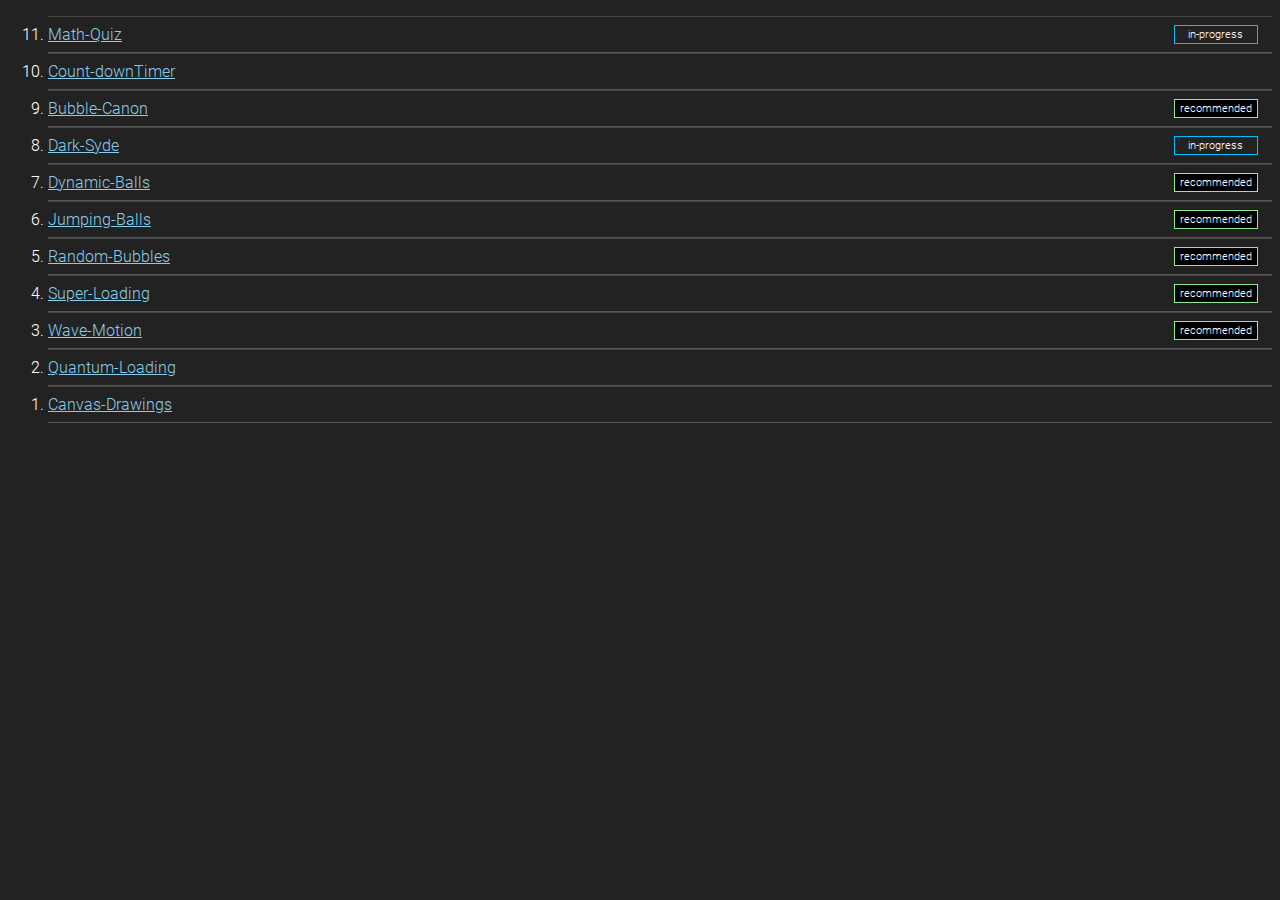
<file: index.html>
<!DOCTYPE html>
<html>

<head>
    <meta charset="UTF-8">
    <meta name="viewport" content="width=device-width, initial-scale=1">
    <title>Web-Practice01</title>
    <link rel="stylesheet" type="text/css" href="./style.css">
    <script src="res/utility-methods.js"></script>
</head>

<body>
    <div>
    <ol class = "links" reversed>
        
        
        <li>
            <a href="Math-Quiz/index.html" target="_blank" >Math-Quiz</a>
            <span class="tag-inprogress">in-progress</span>
        </li>
        <li>
            <a href="Count-downTimer/index.html" target="_blank">Count-downTimer</a>
        </li>
        <li>
            <a href="Bubble-Canon/index.html" target="_blank" >Bubble-Canon</a>
            <span class="tag-recommended">recommended</span>
        </li>
        <li>
            <a href="Dark-Syde/index.html" target="_blank" >Dark-Syde</a>
            <span class="tag-inprogress">in-progress</span>
        </li>
        <li>
            <a href="Dynamic-Balls/index.html" target="_blank" >Dynamic-Balls</a>
            <span class="tag-recommended">recommended</span>
        </li>
        <li>
            <a href="Jumping-Balls/index.html" target="_blank" >Jumping-Balls</a>
            <span class="tag-recommended">recommended</span>
        </li>
        <li>
            <a href="Random-Bubbles/index.html" target="_blank" >Random-Bubbles</a>
            <span class="tag-recommended">recommended</span>
        </li>
        <li>
            <a href="Super-Loading/index.html" target="_blank" >Super-Loading</a>
            <span class="tag-recommended">recommended</span>
        </li>
        <li>
            <a href="Wave-Motion/index.html" target="_blank" >Wave-Motion</a>
            <span class="tag-recommended">recommended</span>
        </li>
        <li>
            <a href="Quantum-Loading/index.html" target="_blank" >Quantum-Loading</a>
        </li>
        <li>
            <a href="Canvas-Drawings/index.html" target="_blank" >Canvas-Drawings</a>
        </li>
        
    </ol>
    
    
    
</body>

</html>
</file>
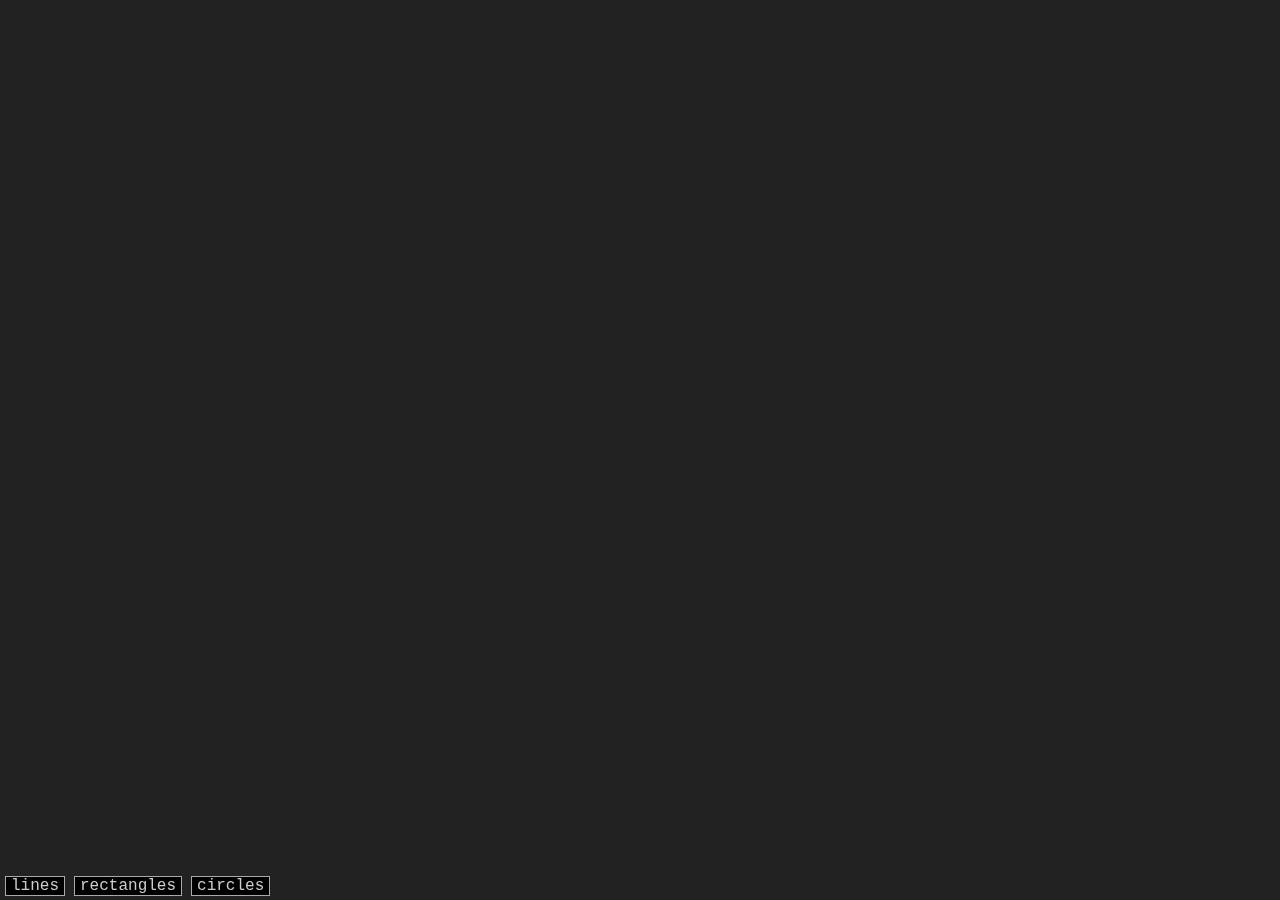
<file: Canvas-Drawings/index.html>
<!DOCTYPE html>
<html>
    <head>
        <title>Canvas-Drawings</title>
        <meta charset="UTF-8" />
        <meta name="viewport" content="width=device-width, initial-scale=1" />
        <link rel="stylesheet" type="text/css" href="./style.css" />
    </head>
    <body>
        <canvas id="canvas0c"></canvas>
        <div id="nav">
            <button id="linebtn">lines</button>
            <button id="rectbtn">rectangles</button>
            <button id="arcbtn">circles</button>
        </div>
        <script src="./script.js"></script>
    </body>
</html>
</file>
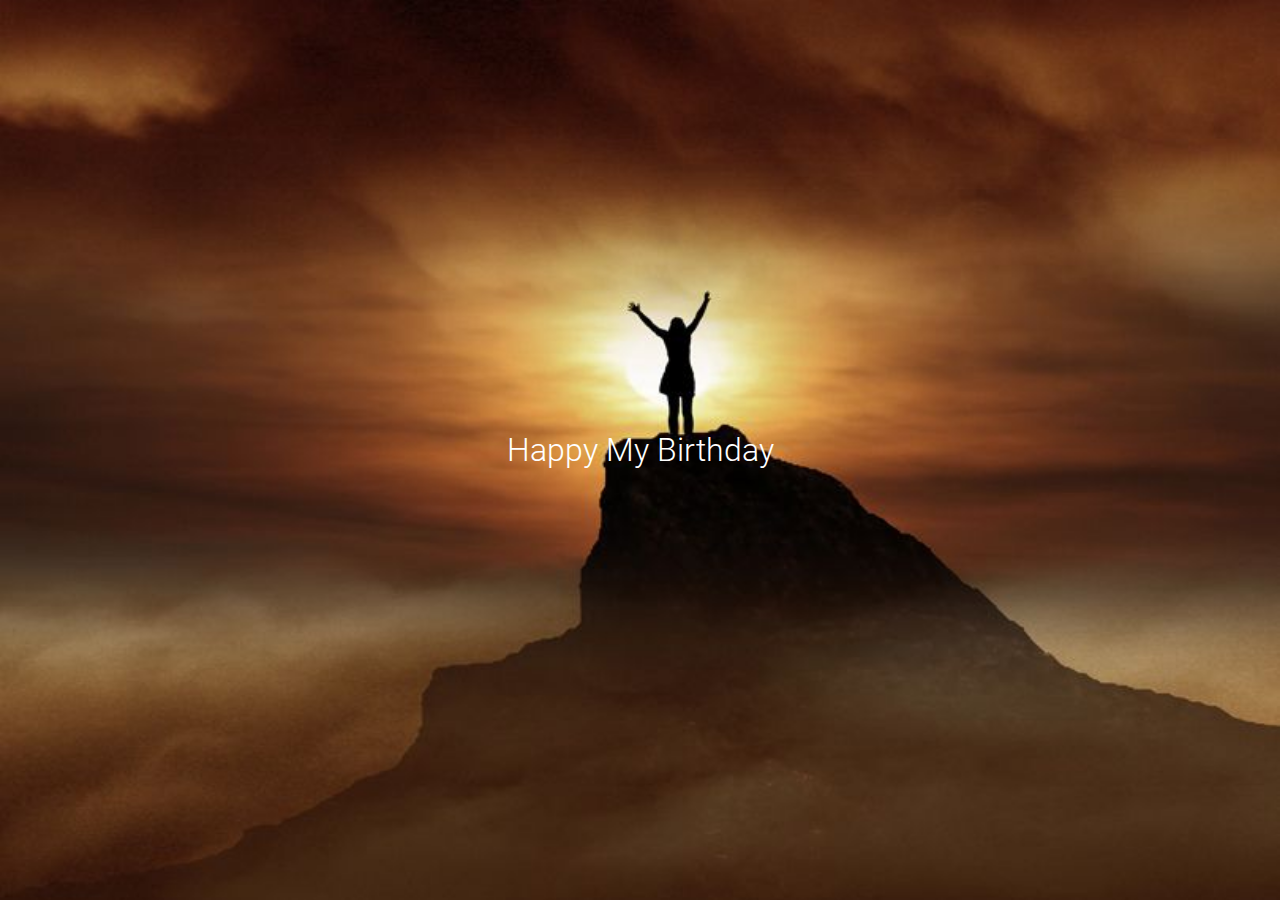
<file: Count-downTimer/index.html>
<!DOCTYPE html>
<html>

<head>
    <meta charset="UTF-8">
    <meta name="viewport" content="width=device-width, initial-scale=1">
    <title>Count-downTimer</title>
    <link rel="stylesheet" type="text/css" href="./style.css">
    <script src="./script.js" defer></script>
</head>

<body>
    <div class="text_area">
        <div class="headline">
            Happy My Birthday
        </div>
        <div class="countdown">
            
        </div>
    </div>
</body>

</html>
</file>
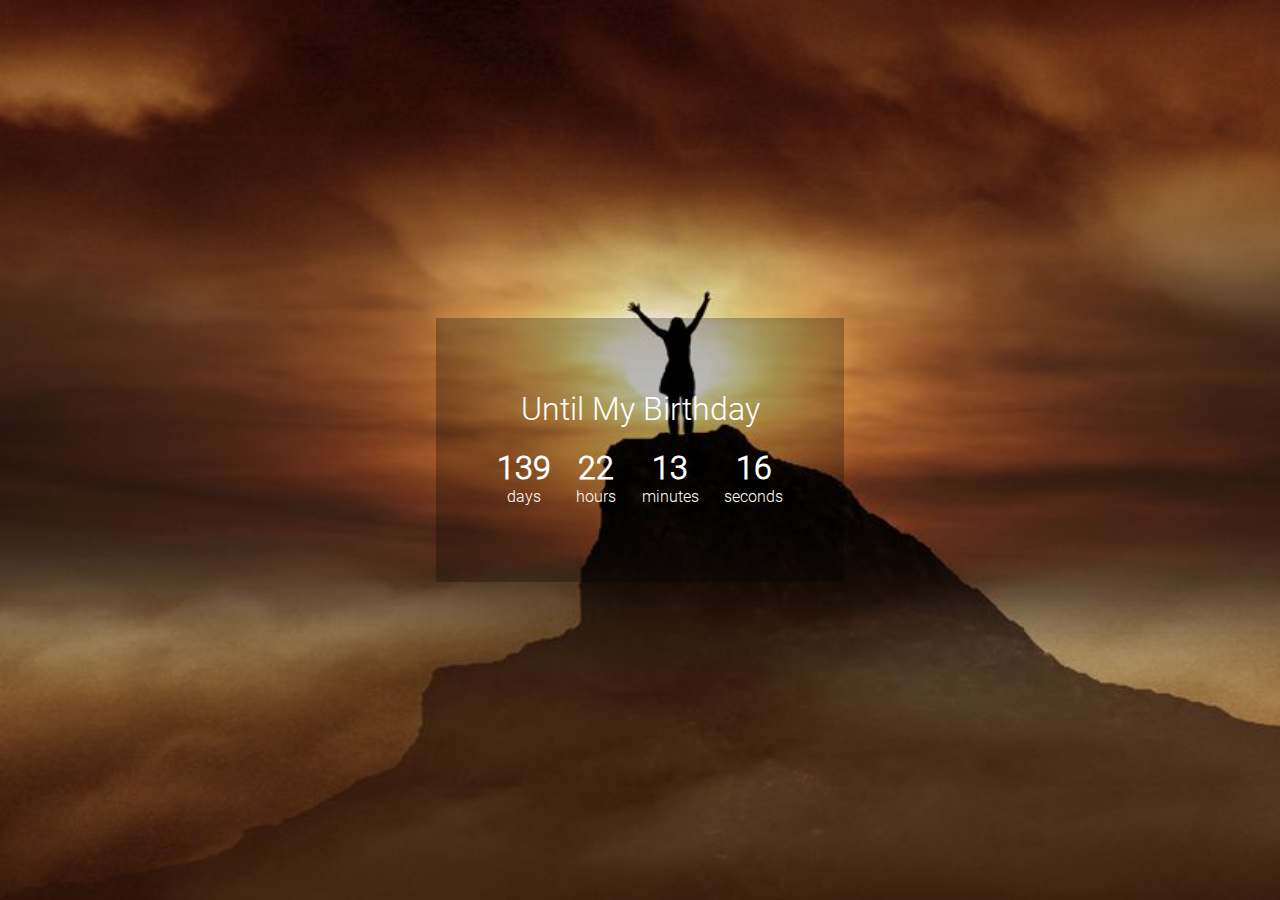
<file: Countdown-Timer/index.html>
<!DOCTYPE html>
<html>
    <head>
        <meta charset="UTF-8" />
        <meta name="viewport" content="width=device-width, initial-scale=1" />
        <title>Countdown-Timer</title>
        <link rel="stylesheet" type="text/css" href="./style.css" />
        <script src="./script.js" defer></script>
    </head>

    <body>
        <div class="text-area">
            <p class="headline">Until My Birthday</p>
            <div class="countdown-container">
                <div class="days-c">
                    <p class="big-text" id="days">100</p>
                    <span>days</span>
                </div>
                <div class="hours-c">
                    <p class="big-text" id="hours">10</p>
                    <span>hours</span>
                </div>
                <div class="minutes-c">
                    <p class="big-text" id="minutes">10</p>
                    <span>minutes</span>
                </div>
                <div class="seconds-c">
                    <p class="big-text" id="seconds">00</p>
                    <span>seconds</span>
                </div>
            </div>
        </div>
    </body>
</html>
</file>
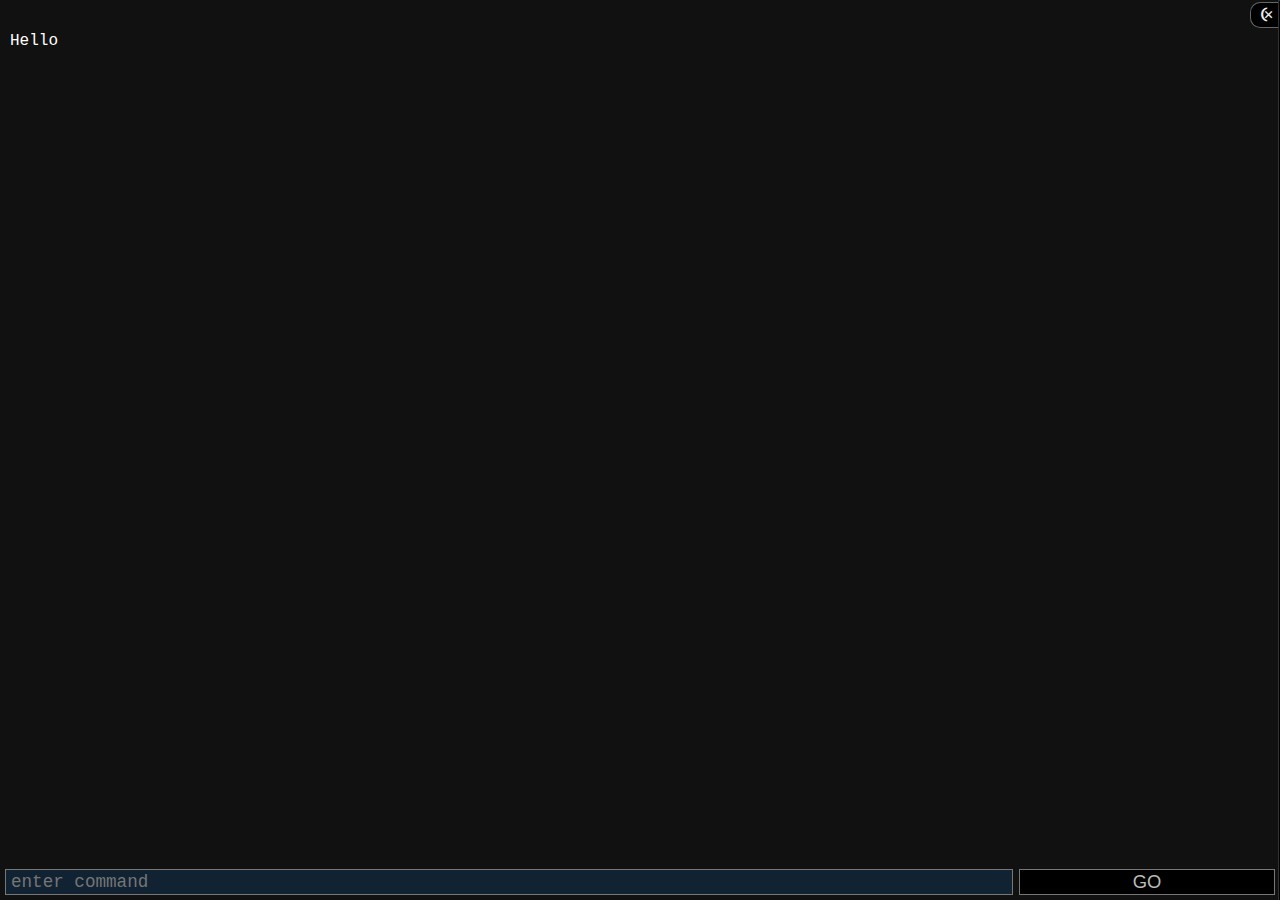
<file: Dark-Syde/index.html>
<!DOCTYPE html>
<html>
    <head>
        <title>Dark-Syde</title>
        <meta charset="UTF-8" />
        <meta
            name="viewport"
            content="width=device-width, initial-scale=1, maximum-scale=1"
        />
        <link rel="stylesheet" type="text/css" href="./style.css" />
        <script src="https://code.jquery.com/jquery-3.1.1.js"></script>
    </head>
    <body>
        <div id="main">
            <div id="timediv">
                12:11:12 AM <br />
                Sunday <br />
                20-01-2020
            </div>
            <div id="workarea">Hello</div>
            <input id="commandinp" placeholder="enter command " />
            <button id="commandbtn" class="btn">GO</button>
        </div>
        <button id="navbtn" class="btn">⨴</button>
        <div id="nav">
            <br /><br /><br />
            <input id="navsearch" placeholder="search here" />
            <div id="navlistdiv">
                <a href="Spectrum.html" target="_blank"
                    ><li class="navlist">Spectrum</li></a
                >
                <a href="Clock.html" target="_blank"
                    ><li class="navlist">Clock</li></a
                >
                <a href="CatchMeIfYouCan.html" target="_blank"
                    ><li class="navlist">CatchMeIfYouCan</li></a
                >
                <a href="NumberEffect.html" target="_blank"
                    ><li class="navlist">NumberEffect</li></a
                >
                <a href="Calculator.html" target="_blank"
                    ><li class="navlist">Calculator</li></a
                >
                <a href="Helper.html" target="_blank"
                    ><li class="navlist">Helper</li></a
                >
                <a href="MarvelMovies.html" target="_blank"
                    ><li class="navlist">MarvelMovies</li></a
                >
                <a href="OnOffBulb.html" target="_blank"
                    ><li class="navlist">OnOffBulb</li></a
                >
                <a href="ListPad.html" target="_blank"
                    ><li class="navlist">ListPad</li></a
                >

                <a href="Ager.html" target="_blank"
                    ><li class="navlist">Ager</li></a
                >
                <a href="JumpingBall.html" target="_blank"
                    ><li class="navlist">JumpingBall</li></a
                >
                <a href="RotatingSquare.html" target="_blank"
                    ><li class="navlist">RotatingSquare</li></a
                >
                <a href="AccountForm.html" target="_blank"
                    ><li class="navlist">AccountForm</li></a
                >
            </div>
            <br />

            <div>
                <a href=""><li class="navlist">Brother's Site</li></a>
                <a href=""><li class="navlist">About</li></a>
            </div>
        </div>

        <script src="script.js"></script>
    </body>
</html>
</file>
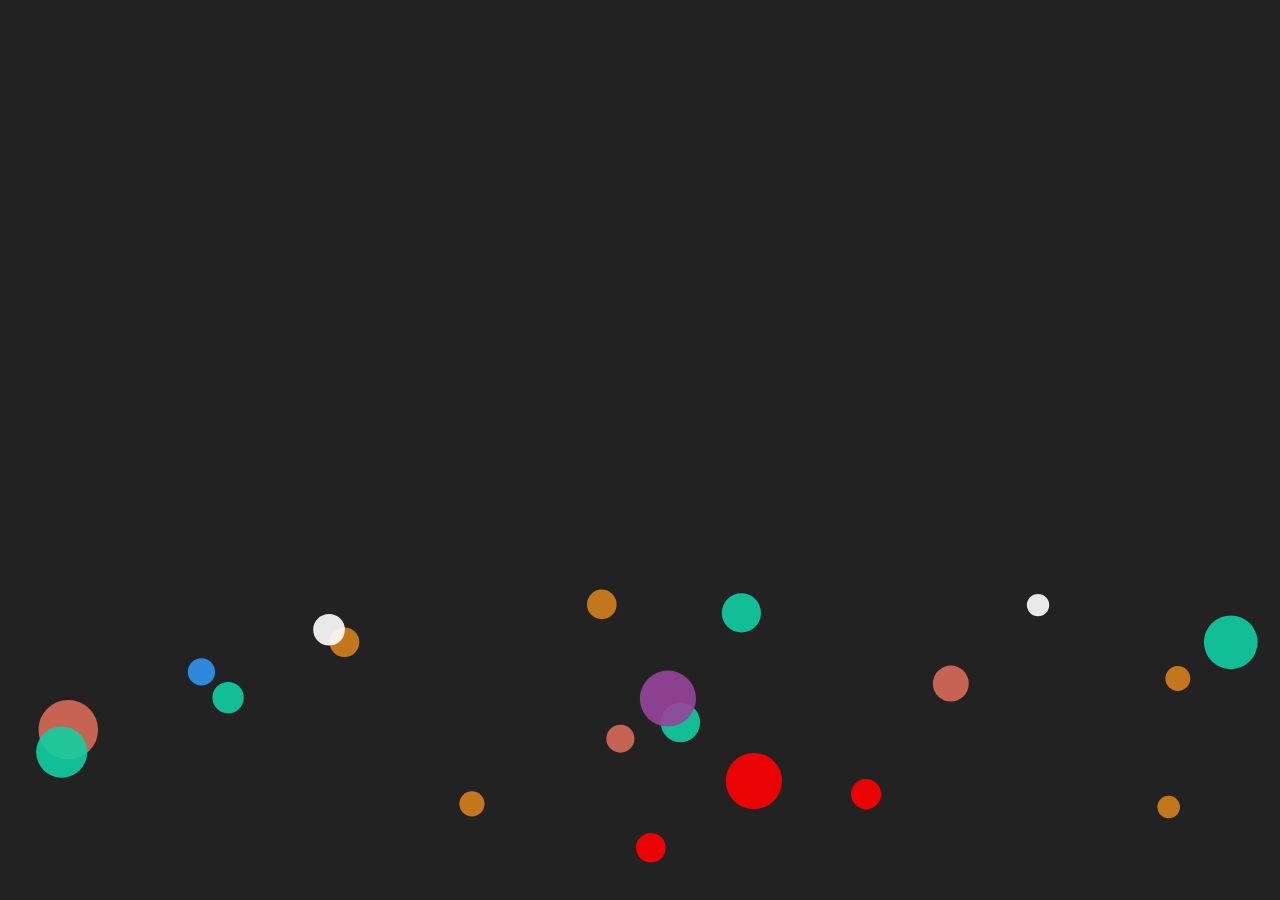
<file: Dynamic-Balls/index.html>
<!DOCTYPE html>
<html>
    <head>
        <title>Dynamic-Balls</title>
    <meta name="viewport" content="width=device-width ,initialgscale=1"></meta>
    <link rel="stylesheet" type="text/css" href="./style.css">
    </head>
    <body>
    <canvas id="canvas"></canvas>
    </body>
<script src="./script.js"></script>
</html>
</file>
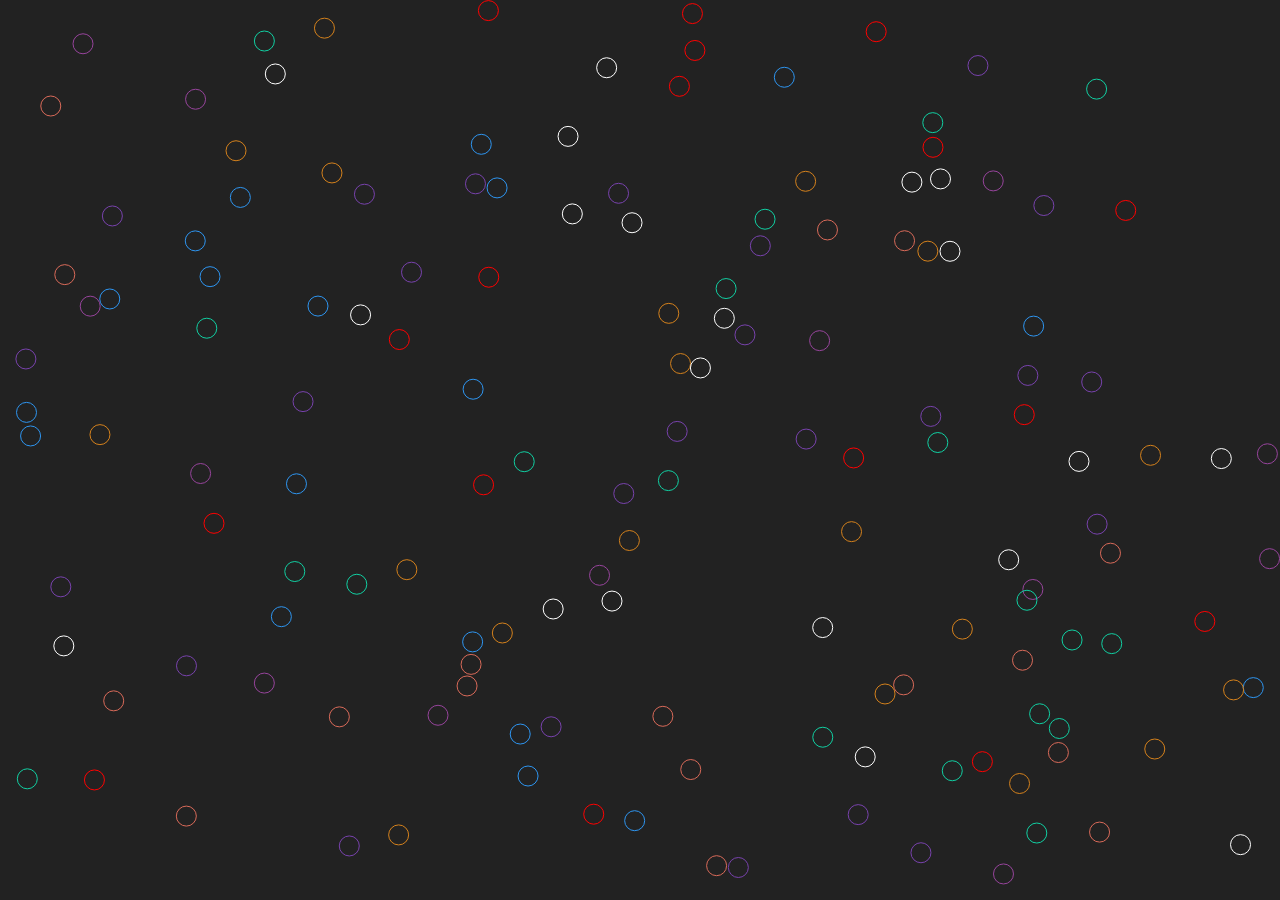
<file: Jumping-Balls/index.html>
<!DOCTYPE html>
<html>
    <head>
        <title>Jumping-Balls</title>
        <meta charset="UTF-8" />
        <meta name="viewport" content="width=device-width,initial-scale=1" />
        <link rel="stylesheet" type="text/css" href="./style.css" />
    </head>
    <body>
        <canvas id="canvas"></canvas>
    </body>
    <script src="./script.js"></script>
</html>
</file>
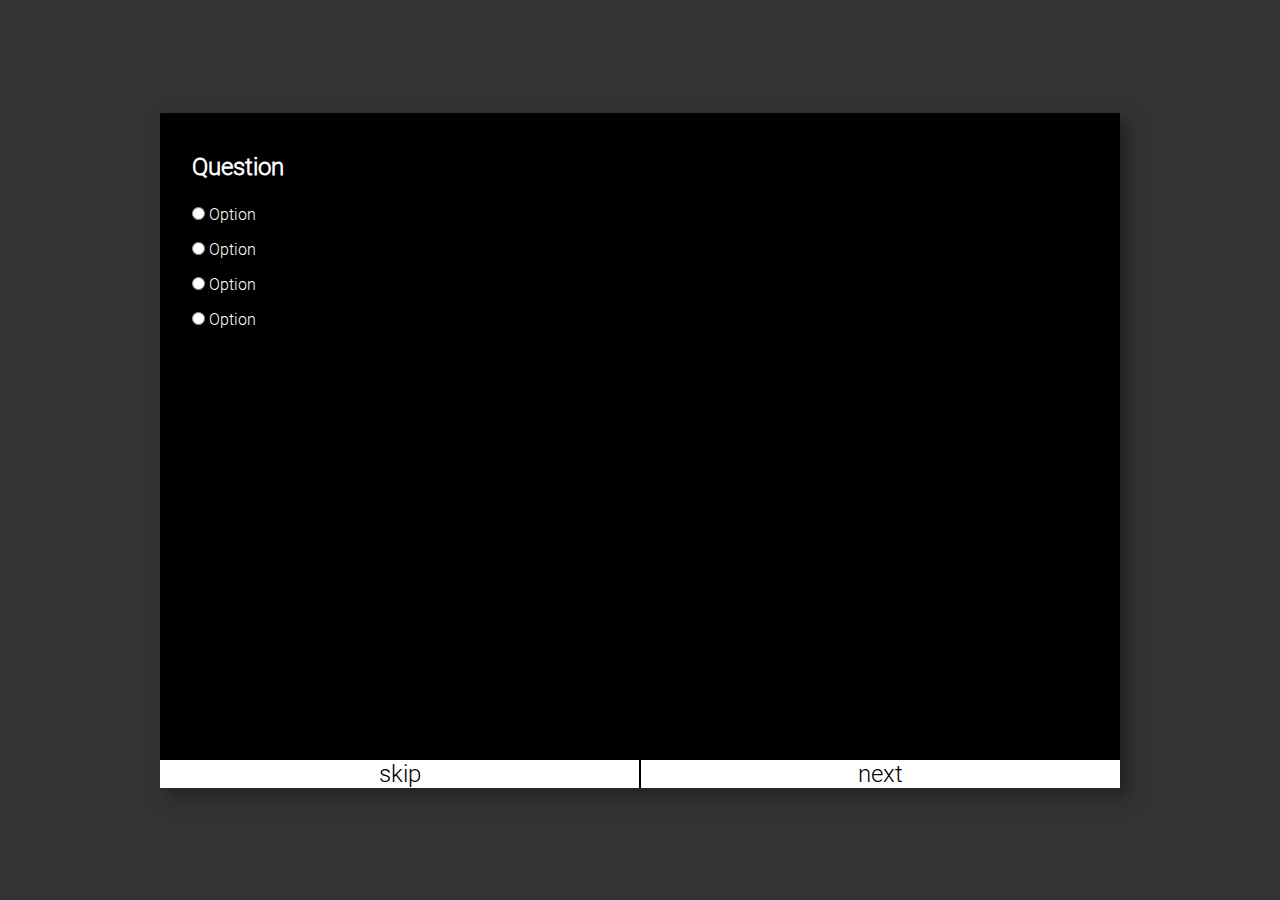
<file: Math-Quiz/index.html>
<!DOCTYPE html>
<html>

<head>
    <meta charset="UTF-8">
    <meta name="viewport" content="width=device-width, initial-scale=1">
    <title>Math-Quiz</title>
    <link rel = "stylesheet" type = "text/css" href = "./style.css">
    <script src = "./quiz-data.js" defer>
    </script>
    <script src = "./script.js" defer></script>
 
</head>

<body>
    
    <div class = "quiz-container">
        <h2 id = "question"> Question </h2>
        <ul>
            <li >
                <input id = "a" type = "radio" name = "answer">
                <label for="a">Option</label>
            </li>
            <li >
                <input id = "b" type = "radio" name = "answer">
                <label for="b">Option</label>
            </li>
            <li >
                <input id = "c" type = "radio" name = "answer">
                <label for="c">Option</label>
            </li>
            <li >
                <input id = "d" type = "radio" name = "answer">
                <label for="d">Option</label>
            </li>
        </ul>
        <div class="btns">
            <button id="skip">skip</button>
            <button id="next">next</button>
        </div>
    </div>
    
</body>

</html>
</file>
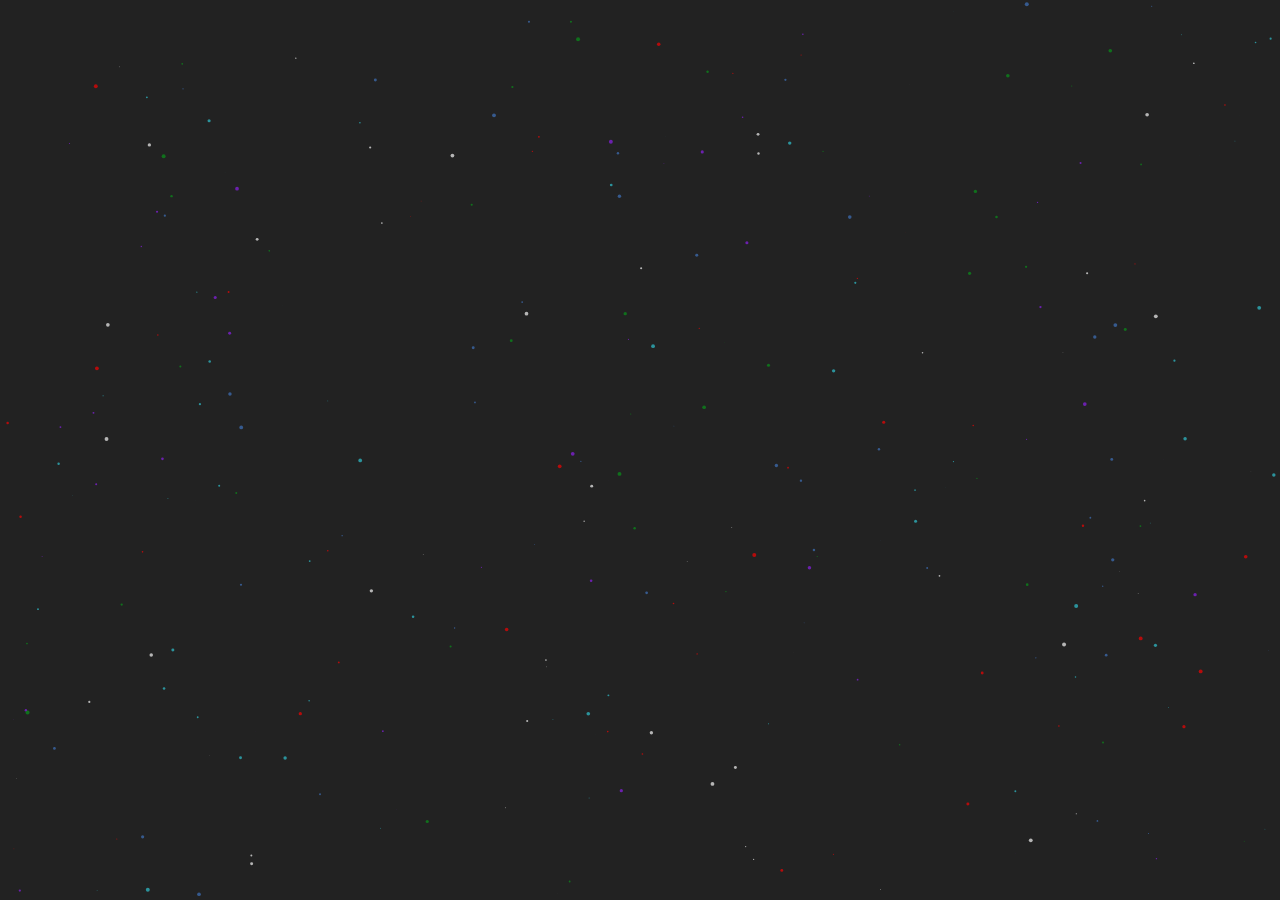
<file: Random-Bubbles/index.html>
<!DOCTYPE html>
<html>
    <head>
        <title>Random-Bubbles</title>
        <meta charset="UTF-8">
    <meta name="viewport" content="width=device-width,initial-scale=1"/>
    <link rel="stylesheet" type="text/css" href="./style.css">
    </head>
    <body>
    <canvas id="canvas"></canvas>
    </body>
<script src="script.js"></script>
</html>
</file>
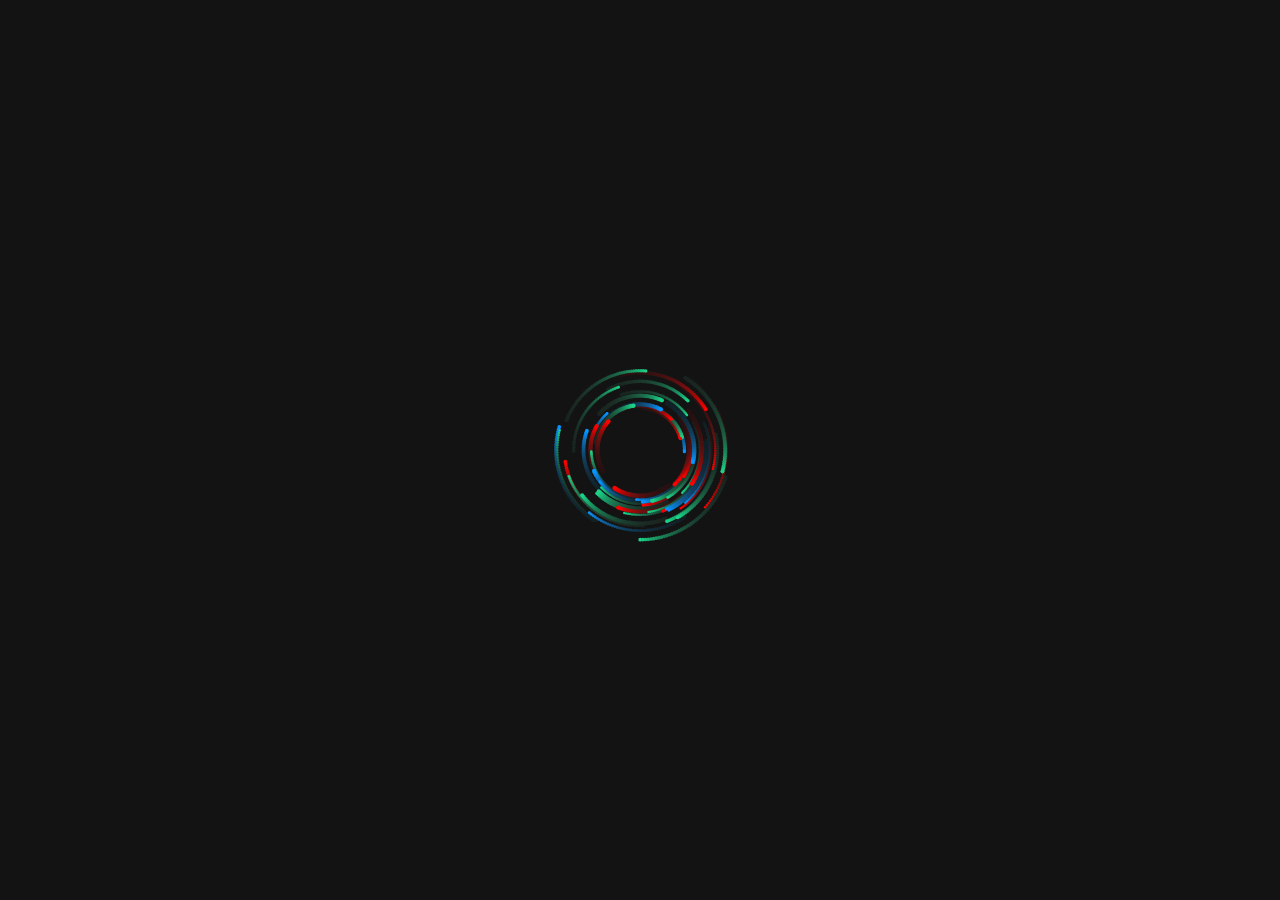
<file: Super-Loading/index.html>
<!DOCTYPE html>
<html>
    <head>
        <title>Super-Loading</title>
        <meta charset="UTF-8">
    <meta name="viewport" content="width=device-width,initial-scale=1"></meta>
    <link rel="stylesheet" type="text/css" href="./style.css">
    </head>
    <body>
        <canvas id = "canvas"></canvas>
    </body>
<script src="./script.js"></script>
</html>
</file>
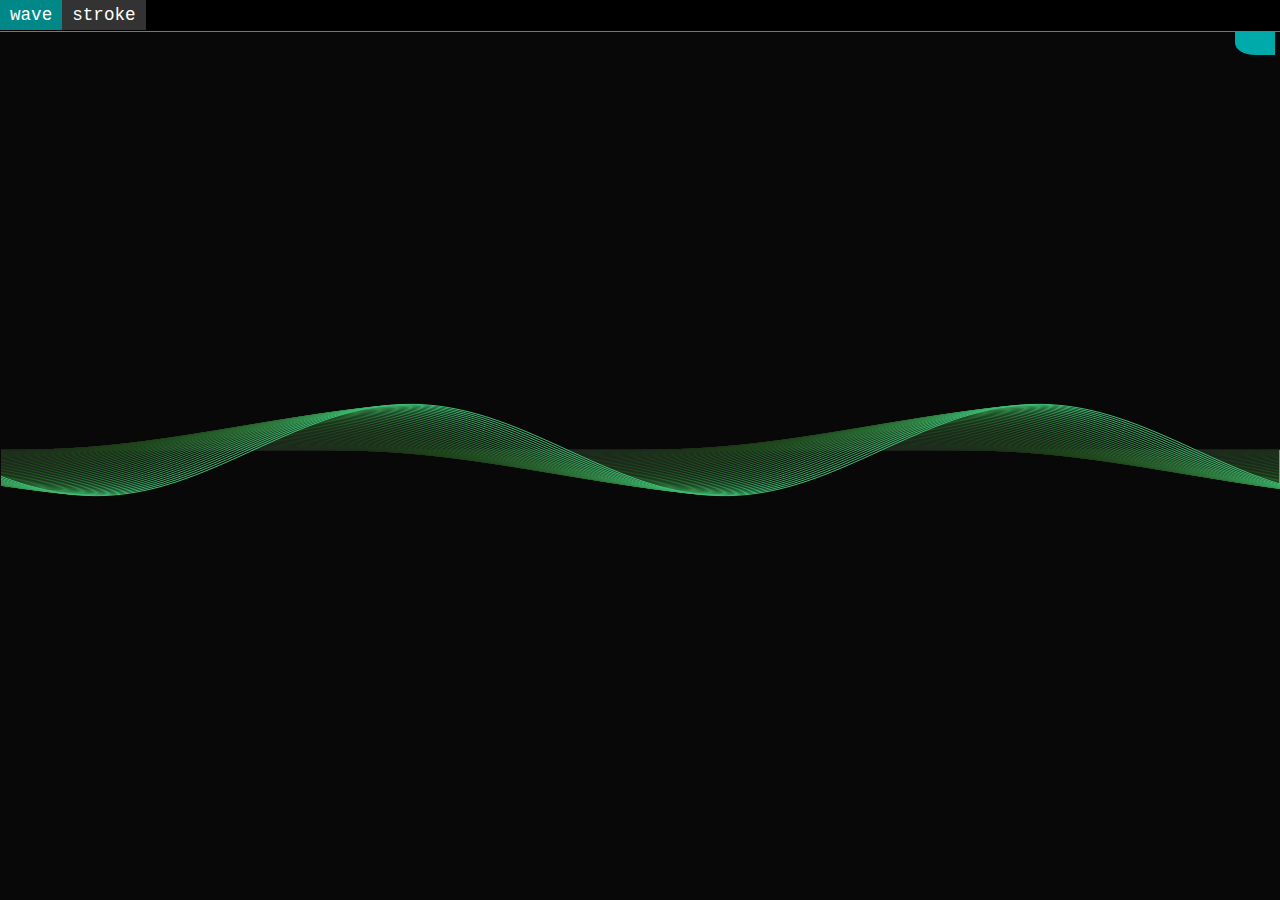
<file: Wave-Motion/index.html>
<!DOCTYPE html>
<html>

<head>
    <title>Wave-Motion</title>
    <meta charset="UTF-8" />
    <link rel="stylesheet" type="text/css" href="./style.css" />
    <script src="https://code.jquery.com/jquery-3.1.1.js"></script>
</head>

<body>
    <canvas id="canvas"></canvas>

    <div id="toolbar">
        <div id="toolbarBtn"></div>

        <div class="toolBtn" id="waveBtn">wave</div>
        <div class="toolBtn" id="strokeBtn">stroke</div>

        <div id="tool">
            <div id="wave">
                <br />
                wavelength: <span id="wavelengthValue">s</span><br />
                <input type="range" value="100" min="0" max="500" id="wavelengthRange" /><br />

                amplitude: <span id="amplitudeValue"></span><br />
                <input type="range" value="50" min="0" max="500" id="amplitudeRange" /><br />

                frequency: <span id="frequencyValue">value</span><br />
                <input type="range" value="5" min="-50" max="50" id="frequencyRange" /><br />

                sequence: <span id="sequenceValue">value</span><br />
                <input type="range" value="5" min="0" max="50" id="sequenceRange" /><br />
            </div>
            <div id="stroke">
                <br />
                hue: <span id="hueValue">value</span><br />
                <input type="range" value="100" min="0" max="255" id="hueRange" /><br />

                saturation: <span id="saturationValue">val</span> %<br /><input type="range" value="50" min="0"
                    max="100" id="saturationRange" /><br />

                lightness: <span id="lightnessValue">value</span> %<br /><input type="range" value="50" min="0"
                    max="100" id="lightnessRange" /><br />

                hueChange: <span id="hueChangeValue">value</span><br />
                <input type="range" value="1" min="-10" max="10" id="hueChangeRange" /><br />
            </div>
        </div>
    </div>
</body>
<script src="./script.js"></script>

</html>
</file>
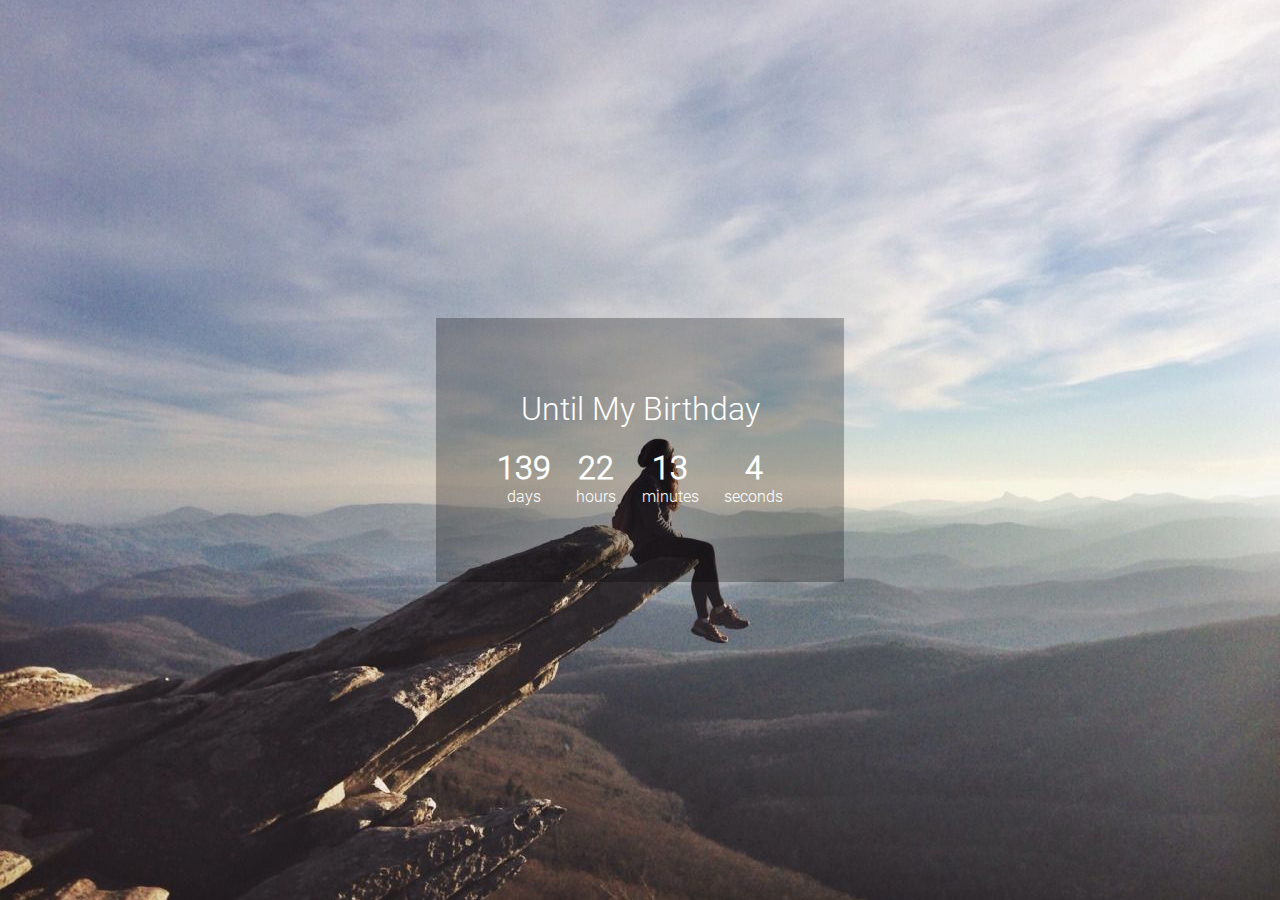
<file: Count-downTimer/Count-downTimer.html>
<!DOCTYPE html>
<html>

<head>
    <meta charset="UTF-8">
    <meta name="viewport" content="width=device-width, initial-scale=1">
    <title>Count-downTimer</title>
    <link rel="stylesheet" type="text/css" href="./style.css">
    <script src="./script.js" defer></script>
</head>

<body>
    <div class="text-area">
        <p class="headline">
            Until My Birthday
        </p>
        <div class="countdown-container">
            <div class="days-c">
                <p class="big-text" id="days">100</p>
                <span>days</span>
            </div>
            <div class="hours-c">
                <p class="big-text" id="hours">10</p>
                <span>hours</span>
            </div>
            <div class="minutes-c">
                <p class="big-text" id="minutes">10</p>
                <span>minutes</span>
            </div>
            <div class="seconds-c">
                <p class="big-text" id="seconds">00</p>
                <span>seconds</span>
            </div>
        </div>
    </div>
</body>

</html>
</file>
<file: style.css>
@font-face {
    font-family: "Roboto-Light";
    src: url("/assets/Roboto-Light.ttf");
}


body{
    background: #222 ;
    font-family: Roboto-Light, sans-serif ;
    color: #fff ;
}
#head_line{
    margin-left: 1em;
    color: #bbb;
}

li{
    padding-top: 0.5em ;
    padding-bottom: 0.5em;
    border-top: 0.1px solid #444;
    border-bottom: 0.1px solid #555;
}
.tag-inprogress{
    position: absolute ;
    margin-left: 5px ;
    padding: 2px 5px ;
    border: solid 0.5px deepskyblue ;
    background: #222;
    font-size: 0.7rem;
    right: 2em ;
    width: 12ch;
    text-align: center;
}
.tag-recommended{
    position: absolute ;
    margin-left: 5px ;
    padding: 2px 5px ;
    border: solid 0.5px lightgreen ;
    background: #000;
    font-size: 0.7rem;
    right: 2em;
    width: 12ch;
    text-align: center;
}

.links li a{
    color: skyblue;
}
.links li a:visited{
    color: lightgreen;
}
.links li a:hover{
    color: #fff ;
}
.links li a:active {
    color: tomato;
}
</file>
<file: Canvas-Drawings/style.css>
* {
    margin: 0;
    padding: 0;
    border-style: border-box;
}
body {
    background: #555;
}
#canvas0c {
    position: fixed;
    background: #222;
    transition: 1s;
}
#nav {
    position: fixed;
    bottom: 2px;
    height: 1.5em;
    background: ;
}
#nav button {
    position: ;
    padding-left: 5px;
    padding-right: 5px;
    margin-left: 5px;
    margin-top: 2px;
    font-size: 1em;
    background: black;
    color: #ccc;
    font-family: Courier;
    border: 0.1px solid #aaa;
    outline: none;
}
#nav button:hover {
    background: green;
}
</file>
<file: Count-downTimer/style.css>
@font-face {
    font-family: "Roboto-Light";
    src: url("assets/Roboto-Light.ttf");
}

*{
    padding: 0;
    margin: 0;
    box-sizing: border-box;
}
body{
   
    background: #222 url("assets/background01.jpg") no-repeat ;
    background-size: cover;
    background-attachment: fixed;
    background-position: 50% 50%;
    min-height: 100vh;
    font-family: Roboto-Light , sans-serif;
    color: #ffff;
    display: flex;
    flex-direction: colum;
    justify-content: center; 
    align-items: center;
}
.text-area{
    display: flex;
    flex-direction: column;
    justify-content: center ;
    align-items: center;
    background: #0004;
    margin: 3rem;
    padding: 4rem 3rem;
}
.countdown-container{
    display:flex;
    flex-direction: colum;
    flex-wrap: wrap;
    justify-content: center ;
    align-items: center;
}
.headline{
    text-align: center ;
    font-size: 2rem;
    font-weight: 300;
    padding: 0.5rem;
}
.countdown-container div{
    padding: 0.8rem;
    text-align: center;
    font-weight: 0;
}
.big-text{
    font-size: 2rem;
    font-weight: 600;
}
</file>
<file: Countdown-Timer/style.css>
@font-face {
    font-family: "Roboto-Light";
    src: url("assets/Roboto-Light.ttf");
}

* {
    padding: 0;
    margin: 0;
    box-sizing: border-box;
}
body {
    background: #222 url("assets/background01.jpg") no-repeat;
    background-size: cover;
    background-attachment: fixed;
    background-position: 50% 50%;
    min-height: 100vh;
    font-family: Roboto-Light, sans-serif;
    color: #ffff;
    display: flex;
    flex-direction: colum;
    justify-content: center;
    align-items: center;
}
.text-area {
    display: flex;
    flex-direction: column;
    justify-content: center;
    align-items: center;
    background: #0004;
    margin: 3rem;
    padding: 4rem 3rem;
}
.countdown-container {
    display: flex;
    flex-direction: colum;
    flex-wrap: wrap;
    justify-content: center;
    align-items: center;
}
.headline {
    text-align: center;
    font-size: 2rem;
    font-weight: 300;
    padding: 0.5rem;
}
.countdown-container div {
    padding: 0.8rem;
    text-align: center;
    font-weight: 0;
}
.big-text {
    font-size: 2rem;
    font-weight: 600;
}
</file>
<file: Dark-Syde/style.css>
body {
    margin: 0;
    padding: 0;
    border-style: border-box;
    background: #222;
    color: #eee;
    height: 100vh;
    width: 100vw;
    user-select: none;
}
r {
    color: darkorange;
}
g {
    color: #0e0;
}
bl {
    color: deepskyblue;
}
#main {
    position: fixed;
    height: 100%;
    width: 100%;
    background: #111;
    color: #fff;
    overflow: auto;
    font-family: Courier new;
}
#timediv {
    position: fixed;
    top: 0.5em;
    right: 3em;
    height: 19px;
    padding-left: 5px;
    padding-right: 5px;
    background: black;
    border: 0.5px solid #666;
    z-index: 1;
    transition: 1s ease;
    overflow: hidden;
    display: none;
}
#timediv:active {
    background: #aaa;
}
#commandinp {
    position: fixed;
    bottom: 5px;
    left: 5px;
    padding: 2px;
    padding-left: 5px;
    padding-right: 5px;
    font-size: 1.1em;
    font-family: Courier new;
    background: #123;
    color: #0e0;
    outline: none;
    border: 1px solid #777;
    width: calc(80% - 28px);
}
#commandbtn {
    position: fixed;
    bottom: 5px;
    font-size: 1em;
    right: 5px;
    width: 20%;
    font-size: 1.15em;
    background: #000;
    color: #bbb;
    outline: none;
    border: 1px solid #777;
}
#commandbtn:active {
    background: #aaa;
}
#navbtn {
    position: fixed;
    top: 2px;
    right: 0%;
    font-size: 1.2em;
    padding-left: 10px;
    overflow: auto;
    z-index: 5;
    background: #000;
    color: #eee;
    outline: none;
    transition: 1s ease;
    border: 1px solid #666;
    border-right: none;
    border-radius: 10px 0 0 10px;
}
#navbtn:active {
    background: #aaa;
    top: 2em;
}
#nav {
    position: fixed;

    top: 0;
    right: -60%;
    width: 60%;
    height: 100%;
    overflow: auto;
    z-index: 5;
    background: #000;
    transition: 1s ease;
    border: 0.1px solid #333;
    align-items: center;
}
#navsearch {
    position: absolute;
    left: 1em;
    top: 1em;
    width: calc(100% - 42px);
    padding-left: 5px;
    padding-right: 5px;
    font-size: 1.1em;
    background: #ccc;
    outline: none;
    border: 0.1px solid #999;
    font-family: Courier new;
}
.navlist {
    position: relative;
    font-size: 1.2em;
    text-decoration: none;
    left: 1em;
    font-family: Courier new;
    width: calc(100% - 42px);
    padding: 5px;
    background: ;
    list-style-type: none;
    text-decoration: ;
}
#navlistdiv a:nth-child(even) {
    background: #fff;
}
a {
    text-decoration: none;
    color: #eee;
}
#workarea {
    position: fixed;
    top: 2em;
    bottom: 2.5em;
    padding-left: 10px;
    padding-right: 10px;
    width: calc(100% - 20px);
    background: #111;
    color: #fff;
    word-wrap: break-word;
    overflow: auto;
    font-family: Courier new;
}
#progdiv {
    position: absolute;
    border: 1px solid #090;
    width: calc(100% - 40px);
    height: 1em;
    overflow: hidden;
}
#prog {
    position: relative;
    width: 0%;
    background: #0f0;
}
.btnagain {
    font-family: Courier new;
    outline: none;
    border: 1px solid #888;
    color: #0d0;
    background: black;
    font-size: 1em;
}
.btnagain:active {
    background: #090;
}
</file>
<file: Dynamic-Balls/style.css>
* {
    margin: 0;
    padding: 0;
}
body {
    background: ;
}

#canvas {
    position: fixed;
    background: #222;
    touch-action: none;
}
</file>
<file: Jumping-Balls/style.css>
body {
    margin: 0;
    padding: 0;
    box-sizing: border-box;
}
#canvas {
    position: fixed;
    background: #222;
}
</file>
<file: Math-Quiz/style.css>
@font-face {
    font-family: "Roboto-Light";
    src: url("assets/Roboto-Light.ttf");
}


*{
    margin: 0;
    padding: 0;
    box-sizing: border-box;
}
body{
    background: #333 ;
    color: #ffff;
    font-family: Roboto-Light, sans-serif ;
    display: flex;
    align-items: center;
    justify-content: center;
    min-height: 100vh;
    
}
.quiz-container{
    position: absolute;
    background: #000;
    display: flex;
    flex-direction: column;
    padding: 2rem ;
    width: 75vw;
    height: 75vh;
    max-width: 100%;
    box-shadow: 0.5rem 0.5rem 1rem #222 ;
}
h2{
    padding-top: 0.5rem;
    padding-bottom: 1.5rem;
}
ul{
    overflow-y: auto ;
}
ul li{
    padding-bottom: 1rem ;
}
.btns{
    position: absolute ;
    bottom: 0;
    display :flex;
    align-items: center;
    justify-content: center;
    left: 0rem;
}

li{
    list-style: none;
}
button{
    background: #fff;
    border: 1px;
    width: calc(75vw /2);
    outline: none;
    cursor: pointer;
    font-family: inherit;
    font-size: 1.5rem;
}
button:active{
    background: #666;
}
#skip{
    border-right: 1px solid black;
}
#next{
    border-left: 1px solid black;
}
</file>
<file: Random-Bubbles/style.css>
* {
    margin: 0;
    padding: 0;
    box-sizing: border-box;
}
#canvas {
    position: fixed;
    background: #222;
}
</file>
<file: Super-Loading/style.css>
body {
    margin:0; padding:0;box-sizing:border-box;
}
#canvas{
    position:fixed;
    background:#222;
}
</file>
<file: Wave-Motion/style.css>
* {
    margin: 0;
    padding: 0;
    box-sizing: border-box;
    user-select: none;
    font-family: Courier;
    color: #fff;
}
#body {
    color: #eee;
}
#canvas {
    position: fixed;
    background: #222222;
    z-index: 0;
}
#toolbar {
    position: absolute;
    top: -2em;
    left: 0;
    right: 0;
    background: #000;
    border-bottom: 1px solid #0aa;
    z-index: 1;
    height: 2em;
    transition: 0.5s ease;
}
.toolBtn {
    position: relative;
    display: block;
    bottom: 0;
    float: left;
    color: #fff;
    border: 0px solid #ccc;
    font-size: 1.1em;
    padding: 5px;
    padding-left: 10px;
    padding-right: 10px;
}
.toolBtn:nth-child(odd) {
    background: #333;
}
.toolBtn:hover {
    background: #088;
}

#tool {
    position: absolute;
    top: 2em;
}
#wave {
    position: relative;
    top: 0em;
    display: none;
    background: #0004;
    border-bottom: 1px solid #0aa;
    padding: 10px;
}
#stroke {
    position: relative;
    top: 0em;
    display: none;
    background: #0004;
    border-bottom: 1px solid #0aa;
    padding: 10px;
}

#toolbarBtn {
    position: absolute;
    content: "";
    bottom: -1.5em;
    right: 5px;
    background: #0aa;
    height: 1.5em;
    width: 2.5em;
    border-radius: 0 0% 0 50%;
    z-index: 2;
    transition: 1s ease;
}
input[type="range"] {
    position: relative;
    bottom: 0em;
    left: 0;
    width: 100%;
    background: #789;
    -webkit-appearance: none;
    outline: none;
}
input[type="range"]::-webkit-slider-runnable-track {
    height: 5px;
    outline: none;
    transform: translateY(-8px);
}
input[type="range"]::-webkit-slider-thumb {
    -webkit-appearance: none;
    border: none;
    height: 1.2em;
    width: 1em;
    background: #bcd;
    border-radius: 25% 25% 0 0;
}
</file>
